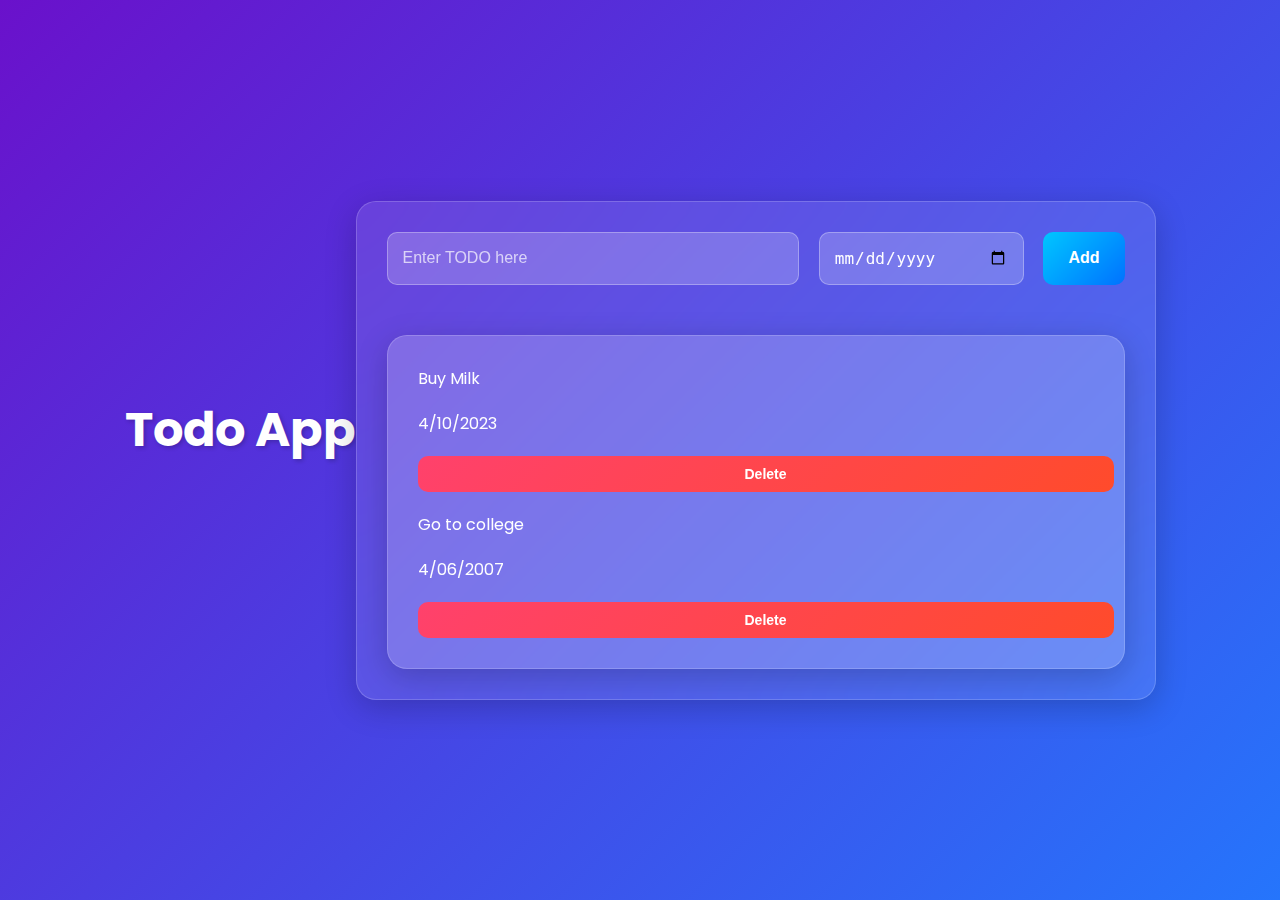
<file: index.html>
<!DOCTYPE html>
<html lang="en">
<head>
  <meta charset="UTF-8">
  <meta name="viewport" content="width=device-width, initial-scale=1.0">
  <link rel="shortcut icon" href="./images/Gemini_Generated_Image_a518spa518spa518.png" type="image/x-icon">
  <link rel="stylesheet" href="index.css">
  <title>Todo App</title>
</head>
<body>
  <h1 id="main-heading">Todo App</h1>
  <div class="grid-container">
      <input type="text" placeholder="Enter TODO here" id="todo-input">
  <input type="date" name="date" id="todo-date">
  <button class="btn-todo" onclick="addTodo();">Add</button>
  <div class="todo-container grid-container"></div>
  </div>


  <script src="index.js">
  </script>
</body>
</html>
</file>
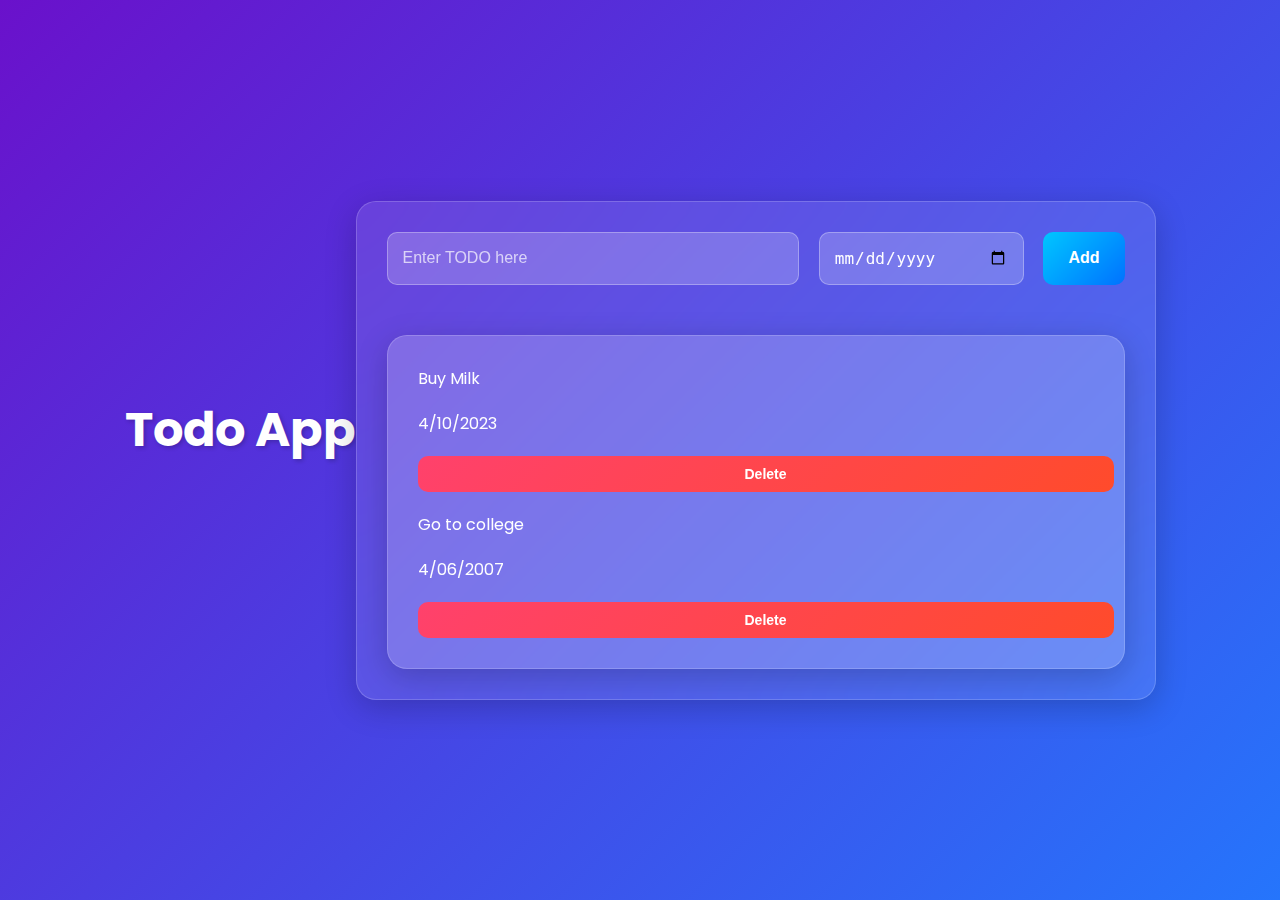
<file: todo.html>
<!DOCTYPE html>
<html lang="en">
<head>
  <meta charset="UTF-8">
  <meta name="viewport" content="width=device-width, initial-scale=1.0">
  <link rel="shortcut icon" href="./images/Gemini_Generated_Image_a518spa518spa518.png" type="image/x-icon">
  <link rel="stylesheet" href="index.css">
  <title>Todo App</title>
</head>
<body>
  <h1 id="main-heading">Todo App</h1>
  <div class="grid-container">
      <input type="text" placeholder="Enter TODO here" id="todo-input">
  <input type="date" name="date" id="todo-date">
  <button class="btn-todo" onclick="addTodo();">Add</button>
  <div class="todo-container grid-container"></div>
  </div>


  <script src="todo.js">
  </script>
</body>
</html>
</file>
<file: index.css>
@import url('https://fonts.googleapis.com/css2?family=Poppins:wght@400;600;700&display=swap');


* {
    margin: 0;
    padding: 0;
    box-sizing: border-box;
}

body {
    font-family: 'Poppins', sans-serif;
    background: linear-gradient(135deg, #6a11cb 0%, #2575fc 100%);
    color: #fff;
    display: flex;
    justify-content: center;
    align-items: center;
    min-height: 100vh;
    padding: 30px;
    overflow-x: hidden;
}


#main-heading {
    text-align: center;
    margin-bottom: 40px;
    font-size: 3em;
    color: #fff;
    text-shadow: 2px 2px 4px rgba(0, 0, 0, 0.2);
    animation: fadeInDown 1s ease-out;
}

@keyframes fadeInDown {
    from {
        opacity: 0;
        transform: translateY(-20px);
    }
    to {
        opacity: 1;
        transform: translateY(0);
    }
}


.grid-container {
    display: grid;
    grid-template-columns: 2fr 1fr auto;
    gap: 20px;
    max-width: 800px;
    width: 100%;
    background: rgba(255, 255, 255, 0.1);
    backdrop-filter: blur(15px);
    padding: 30px;
    border-radius: 20px;
    box-shadow: 0 8px 32px rgba(0, 0, 0, 0.2);
    border: 1px solid rgba(255, 255, 255, 0.18);
    animation: fadeIn 1.5s ease;
}

@keyframes fadeIn {
    from { opacity: 0; }
    to { opacity: 1; }
}


#todo-input, #todo-date {
    padding: 15px;
    border: none;
    border-radius: 10px;
    font-size: 16px;
    background: rgba(255, 255, 255, 0.2);
    color: #fff;
    transition: box-shadow 0.3s, transform 0.3s;
    border: 1px solid rgba(255, 255, 255, 0.3);
}

#todo-input::placeholder {
    color: rgba(255, 255, 255, 0.7);
}

#todo-input:focus, #todo-date:focus {
    box-shadow: 0 0 15px rgba(37, 117, 252, 0.8);
    transform: translateY(-2px);
    outline: none;
}


.btn-todo {
    background: linear-gradient(135deg, #00c6ff 0%, #0072ff 100%);
    color: white;
    border: none;
    padding: 15px 25px;
    border-radius: 10px;
    cursor: pointer;
    font-size: 16px;
    font-weight: 600;
    transition: transform 0.3s, box-shadow 0.3s;
    animation: pulse 2s infinite;
}

.btn-todo:hover {
    transform: scale(1.05);
    box-shadow: 0 0 20px rgba(0, 114, 255, 0.6);
}

@keyframes pulse {
    0% { box-shadow: 0 0 0 0 rgba(0, 114, 255, 0.7); }
    70% { box-shadow: 0 0 0 10px rgba(0, 114, 255, 0); }
    100% { box-shadow: 0 0 0 0 rgba(0, 114, 255, 0); }
}

.todo-container {
    grid-column: span 3;
    display: flex;
    flex-direction: column;
    gap: 20px;
    margin-top: 30px;
    max-height: 400px;
    overflow-y: auto;
    padding-right: 10px;
}

.todo-container::-webkit-scrollbar {
    width: 8px;
}

.todo-container::-webkit-scrollbar-track {
    background: rgba(255, 255, 255, 0.1);
    border-radius: 10px;
}

.todo-container::-webkit-scrollbar-thumb {
    background: rgba(255, 255, 255, 0.3);
    border-radius: 10px;
}

.todo-container::-webkit-scrollbar-thumb:hover {
    background: rgba(255, 255, 255, 0.5);
}


.todo-item {
    display: flex;
    justify-content: space-between;
    align-items: center;
    background: rgba(255, 255, 255, 0.15);
    padding: 20px;
    border-radius: 15px;
    box-shadow: 0 4px 15px rgba(0, 0, 0, 0.1);
    border: 1px solid rgba(255, 255, 255, 0.2);
    transition: transform 0.3s, box-shadow 0.3s;
    animation: slideIn 0.5s ease-out;
}

@keyframes slideIn {
    from {
        opacity: 0;
        transform: translateX(-20px);
    }
    to {
        opacity: 1;
        transform: translateX(0);
    }
}

.todo-item:hover {
    transform: translateY(-5px);
    box-shadow: 0 6px 20px rgba(0, 0, 0, 0.15);
}

.todo-item p {
    margin: 0;
    flex-grow: 1;
    font-size: 16px;
    color: #fff;
}


.btn-delete {
    background: linear-gradient(135deg, #ff416c 0%, #ff4b2b 100%);
    color: white;
    border: none;
    padding: 10px 20px;
    border-radius: 10px;
    cursor: pointer;
    font-size: 14px;
    font-weight: 600;
    transition: transform 0.3s;
}

.btn-delete:hover {
    animation: shake 0.5s;
    box-shadow: 0 0 15px rgba(255, 75, 43, 0.6);
}

@keyframes shake {
    0% { transform: translateX(0); }
    25% { transform: translateX(-5px); }
    50% { transform: translateX(5px); }
    75% { transform: translateX(-5px); }
    100% { transform: translateX(0); }
}


@media (max-width: 768px) {
    .grid-container {
        grid-template-columns: 1fr;
        gap: 15px;
    }

    .todo-container {
        grid-column: span 1;
    }

    #main-heading {
        font-size: 2.5em;
    }
}
</file>
